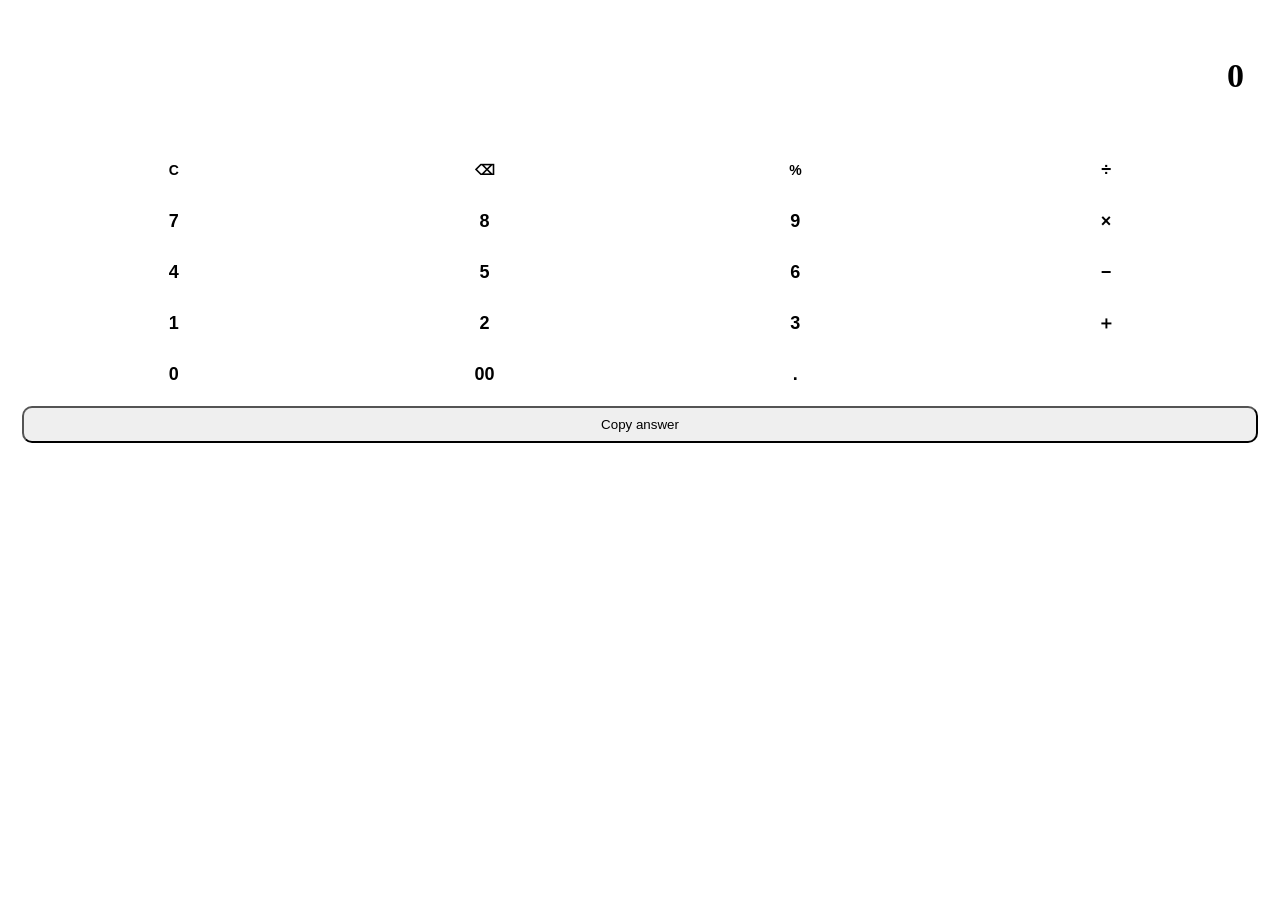
<file: parts/calc/index.html>
<!doctype html>
<html lang="en">
<head>
<meta charset="utf-8">
<link rel="stylesheet" href="https://app.hashikko/base.css">
<script src="https://app.hashikko/sdk.js"></script>
<script type="application/json" id="hashikko-manifest">
{"id":"calc","name":"Calculator","description":"Quick math, then copy the answer","emoji":"🧮","version":"1.0.0","keyboard":true,"permissions":["clipboard.write"]}
</script>
<style>
.wrap { height: 100%; padding: 14px; display: flex; flex-direction: column; gap: 10px; }
.screen { background: var(--surface); border: 1px solid var(--line); border-radius: 14px; padding: 12px 14px; text-align: right; min-height: 92px; }
.expr { color: var(--muted); min-height: 18px; font-size: 13px; word-break: break-all; user-select: text; }
.out { font-size: 34px; font-weight: 700; font-variant-numeric: tabular-nums; word-break: break-all; user-select: text; line-height: 1.2; margin-top: 4px; }
.keys { flex: 1; display: grid; grid-template-columns: repeat(4, 1fr); gap: 7px; }
.keys button { border-radius: 12px; background: var(--surface); border: 1px solid var(--line); font-size: 18px; font-weight: 600; min-height: 44px; }
.keys button:hover { background: var(--hover); }
.keys button:active { transform: scale(.96); }
.keys .op { color: var(--accent); }
.keys .eq { background: var(--accent); color: #fff; border: 0; }
@media (prefers-color-scheme: dark) { .keys .eq { color: #06302b; } }
.keys .fn { color: var(--muted); font-size: 14px; }
.copy { padding: 9px; border-radius: 10px; color: var(--muted); }
.copy:hover { background: var(--hover); color: var(--text); }
</style>
</head>
<body>
<div class="wrap">
  <div class="screen"><div class="expr" id="expr"></div><div class="out" id="out">0</div></div>
  <div class="keys" id="keys"></div>
  <button class="copy" id="copy">Copy answer</button>
</div>
<script>
const $ = (id) => document.getElementById(id);
const KEYS = ['C', '⌫', '%', '÷', '7', '8', '9', '×', '4', '5', '6', '−', '1', '2', '3', '＋', '0', '00', '.', '＝'];
const OPS = { '÷': '/', '×': '*', '−': '-', '＋': '+' };
let expr = '', answer = '0', justDone = false;

// 文字を1つずつ読んで計算する（eval は使わない）
function calc(src) {
  const t = src.match(/\d+\.?\d*|\.\d+|[-+*/%]/g);
  if (!t || t.join('') !== src) return null;
  const nums = [], ops = [];
  let expectNum = true;
  for (let i = 0; i < t.length; i++) {
    const x = t[i];
    if (expectNum) {
      if (x === '-' && /[\d.]/.test(t[i + 1] || '')) { nums.push(-parseFloat(t[++i])); expectNum = false; continue; }
      if (!/[\d.]/.test(x)) return null;
      nums.push(parseFloat(x)); expectNum = false;
    } else if (x === '%') { nums[nums.length - 1] /= 100; }
    else { if (/[\d.]/.test(x)) return null; ops.push(x); expectNum = true; }
  }
  if (expectNum) return null;
  for (let i = 0; i < ops.length;) {
    if (ops[i] === '*' || ops[i] === '/') { nums.splice(i, 2, ops[i] === '*' ? nums[i] * nums[i + 1] : nums[i] / nums[i + 1]); ops.splice(i, 1); }
    else i++;
  }
  let r = nums[0];
  ops.forEach((o, i) => { r = o === '+' ? r + nums[i + 1] : r - nums[i + 1]; });
  return isFinite(r) ? r : null;
}
const fmt = (n) => { const r = Math.round(n * 1e10) / 1e10; return r.toLocaleString('en-US', { maximumFractionDigits: 10 }); };
const pretty = (s) => s.replace(/\//g, '÷').replace(/\*/g, '×').replace(/-/g, '−').replace(/\+/g, '＋');

function show() {
  $('expr').textContent = pretty(expr);
  const r = calc(expr);
  if (expr === '') $('out').textContent = justDone ? answer : '0';
  else if (r !== null) { answer = fmt(r); $('out').textContent = answer; }
}
function press(k) {
  if (k === 'C') { expr = ''; answer = '0'; justDone = false; }
  else if (k === '⌫') expr = expr.slice(0, -1);
  else if (k === '＝') { const r = calc(expr); if (r !== null) { answer = fmt(r); expr = ''; justDone = true; } }
  else {
    const c = OPS[k] || k;
    if (justDone && /[-+*/]/.test(c)) expr = answer.replace(/,/g, '') + c;
    else if (/[-+*/]/.test(c) && /[-+*/]$/.test(expr)) expr = expr.slice(0, -1) + c;
    else expr += c;
    justDone = false;
  }
  show();
}
KEYS.forEach((k) => {
  const b = document.createElement('button');
  b.textContent = k;
  b.className = k === '＝' ? 'eq' : OPS[k] ? 'op' : /[C⌫%]/.test(k) ? 'fn' : '';
  b.addEventListener('click', () => press(k));
  $('keys').append(b);
});
document.addEventListener('keydown', (e) => {
  const map = { '/': '÷', '*': '×', '-': '−', '+': '＋', 'Enter': '＝', '=': '＝', 'Backspace': '⌫', 'Delete': 'C' };
  const k = map[e.key] || (/^[\d.%]$/.test(e.key) ? e.key : null);
  if (k) { e.preventDefault(); press(k); }
});
$('copy').addEventListener('click', async () => {
  const r = await hashikko.call('clipboard.write', { text: $('out').textContent.replace(/,/g, '') });
  $('copy').textContent = r && r.ok ? 'Copied' : "Couldn't copy";
  setTimeout(() => { $('copy').textContent = 'Copy answer'; }, 1500);
});
$('keys').addEventListener('pointerdown', () => hashikko.focus());
hashikko.onVisible(() => {});
show();
</script>
</body>
</html>
</file>
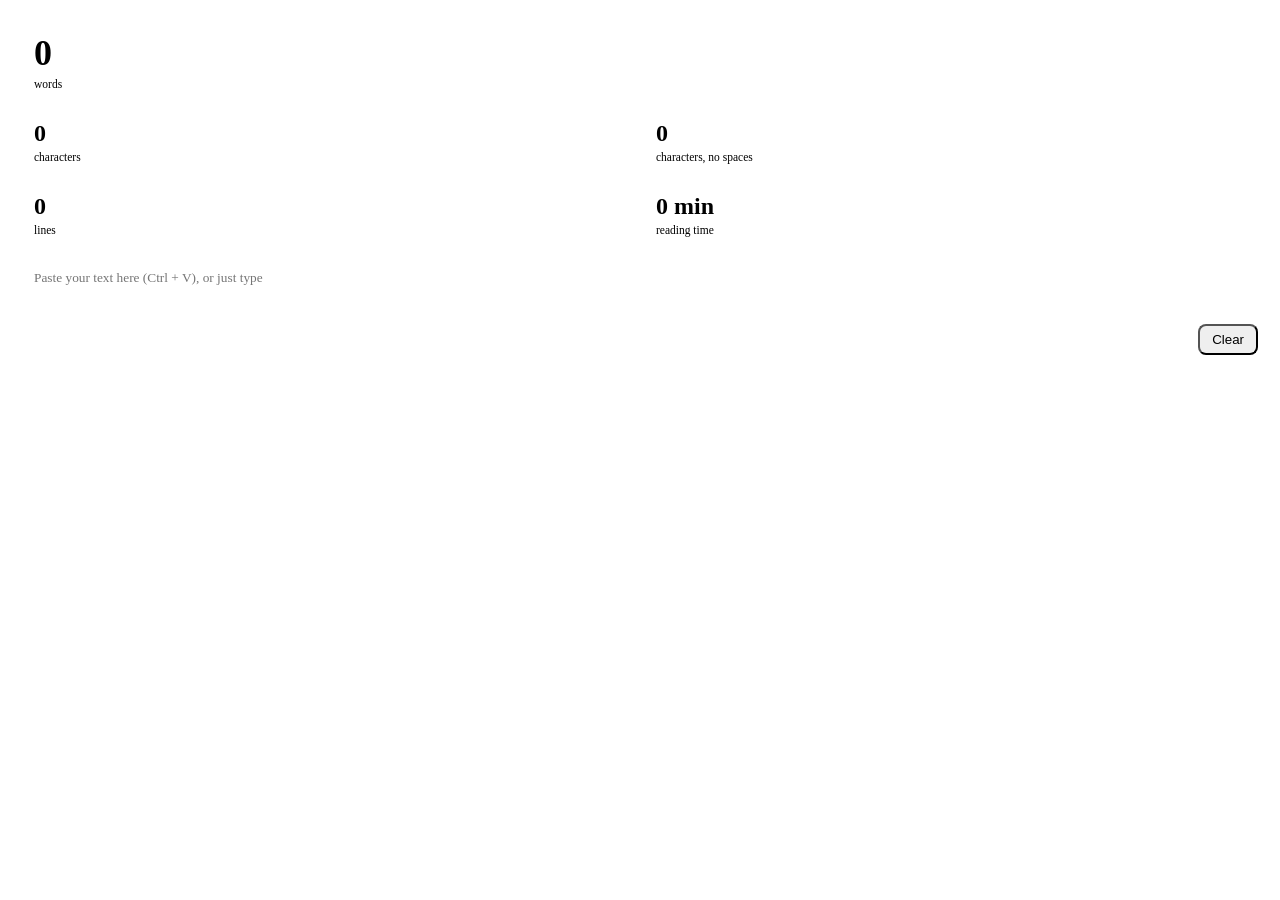
<file: parts/count/index.html>
<!doctype html>
<html lang="en">
<head>
<meta charset="utf-8">
<link rel="stylesheet" href="https://app.hashikko/base.css">
<script src="https://app.hashikko/sdk.js"></script>
<script type="application/json" id="hashikko-manifest">
{"id":"count","name":"Word count","description":"Count words and characters in any text","emoji":"🔤","version":"1.0.0","keyboard":true,"permissions":[]}
</script>
<style>
.wrap { height: 100%; padding: 14px; display: flex; flex-direction: column; gap: 10px; }
.nums { display: grid; grid-template-columns: 1fr 1fr; gap: 8px; }
.num { background: var(--surface); border: 1px solid var(--line); border-radius: 12px; padding: 10px 12px; }
.num b { display: block; font-size: 24px; font-variant-numeric: tabular-nums; }
.num small { color: var(--muted); font-size: 11.5px; }
.num.main { grid-column: 1 / 3; background: var(--accent-soft); border-color: transparent; }
.num.main b { font-size: 36px; color: var(--accent); }
textarea { flex: 1; min-height: 0; resize: none; padding: 12px; border-radius: 12px; border: 1px solid var(--line); outline: 0; background: var(--surface); color: var(--text); font: 13px/1.7 inherit; font-family: inherit; user-select: text; scrollbar-width: thin; }
textarea:focus { border-color: var(--accent); }
.clear { align-self: flex-end; color: var(--muted); padding: 6px 12px; border-radius: 8px; }
.clear:hover { background: var(--hover); color: var(--text); }
</style>
</head>
<body>
<div class="wrap">
  <div class="nums">
    <div class="num main"><b id="words">0</b><small>words</small></div>
    <div class="num"><b id="chars">0</b><small>characters</small></div>
    <div class="num"><b id="nospace">0</b><small>characters, no spaces</small></div>
    <div class="num"><b id="lines">0</b><small>lines</small></div>
    <div class="num"><b id="read">0 min</b><small>reading time</small></div>
  </div>
  <textarea id="t" placeholder="Paste your text here (Ctrl + V), or just type" spellcheck="false"></textarea>
  <button class="clear" id="clear">Clear</button>
</div>
<script>
const $ = (id) => document.getElementById(id);
const len = (s) => Array.from(s).length;   // count emoji and accented letters as one character
function count() {
  const s = $('t').value;
  const words = (s.trim().match(/\S+/g) || []).length;
  $('words').textContent = words.toLocaleString('en-US');
  $('chars').textContent = len(s.replace(/\n/g, '')).toLocaleString('en-US');
  $('nospace').textContent = len(s.replace(/\s/g, '')).toLocaleString('en-US');
  $('lines').textContent = s ? s.split('\n').length.toLocaleString('en-US') : '0';
  const min = words / 238;   // average adult silent reading speed (words per minute)
  $('read').textContent = !words ? '0 min' : min < 1 ? '< 1 min' : Math.round(min) + ' min';
}
$('t').addEventListener('input', count);
$('clear').addEventListener('click', () => { $('t').value = ''; count(); $('t').focus(); });
hashikko.onVisible((v) => { if (v) { $('t').focus(); hashikko.focus(); } });
</script>
</body>
</html>
</file>
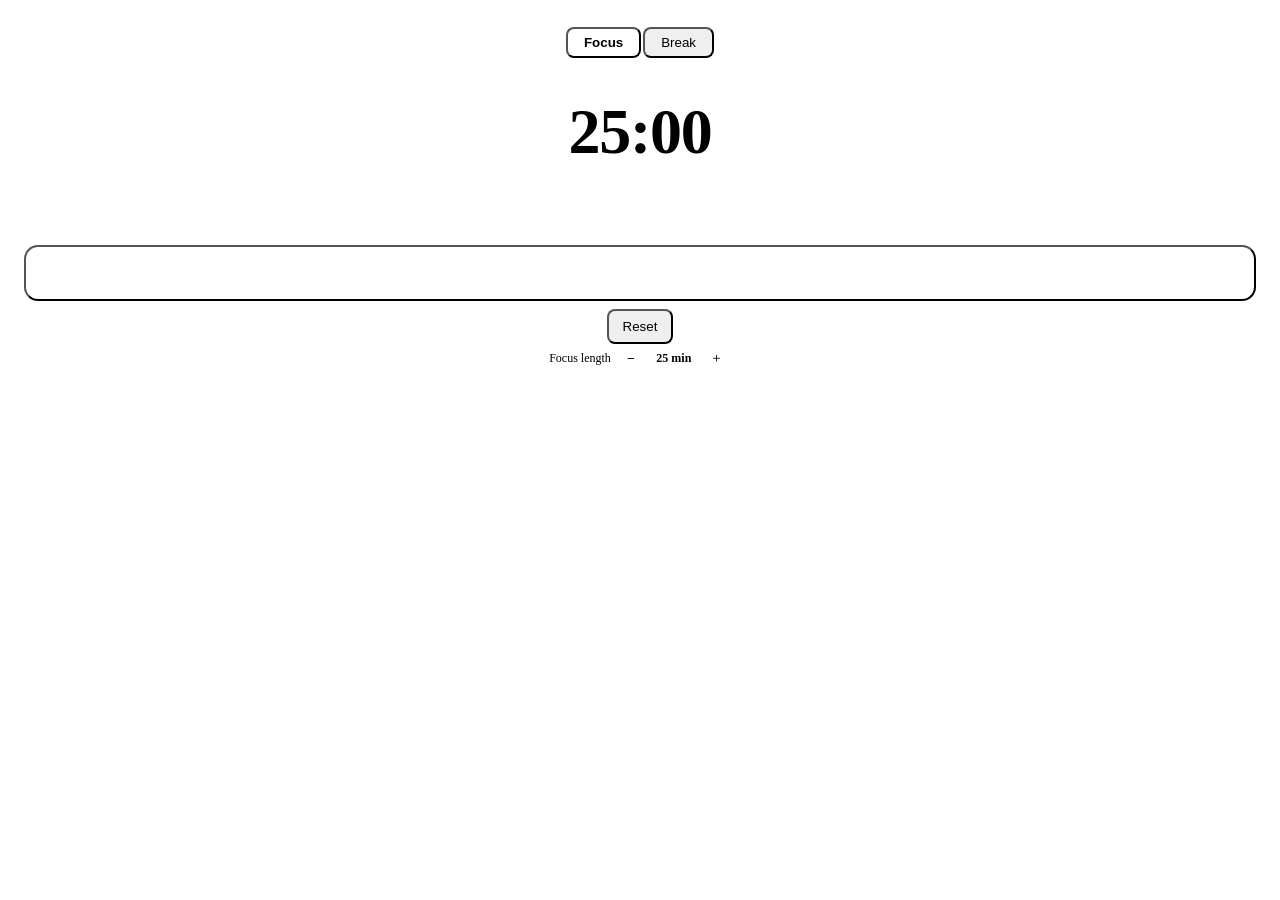
<file: parts/timer/index.html>
<!doctype html>
<html lang="en">
<head>
<meta charset="utf-8">
<link rel="stylesheet" href="https://app.hashikko/base.css">
<script src="https://app.hashikko/sdk.js"></script>
<script type="application/json" id="hashikko-manifest">
{"id":"timer","name":"Timer","description":"Alternate focus and break time","emoji":"⏱","version":"1.0.0","keyboard":false,"permissions":["storage"]}
</script>
<style>
.wrap { height: 100%; padding: 16px; display: flex; flex-direction: column; align-items: center; transition: background .4s; }
.wrap.done { background: var(--accent-soft); }
.mode { display: inline-flex; gap: 2px; padding: 3px; border-radius: 10px; background: var(--track); }
.mode button { padding: 6px 16px; border-radius: 8px; color: var(--muted); }
.mode button.on { background: var(--surface); color: var(--text); font-weight: 600; }
.time { font-size: 64px; font-weight: 700; margin: 34px 0 6px; font-variant-numeric: tabular-nums; letter-spacing: -.02em; }
.label { color: var(--muted); min-height: 20px; }
.bar { width: 100%; height: 6px; border-radius: 3px; background: var(--track); margin: 22px 0; overflow: hidden; }
.fill { height: 100%; width: 0; background: var(--accent); border-radius: 3px; }
.go { width: 100%; padding: 16px; border-radius: 14px; background: var(--accent); color: #fff; font-size: 17px; font-weight: 700; }
@media (prefers-color-scheme: dark) { .go { color: #06302b; } }
.go.running { background: var(--surface); color: var(--text); border: 1px solid var(--line); }
.reset { margin-top: 8px; color: var(--muted); padding: 8px 14px; border-radius: 8px; }
.reset:hover { background: var(--hover); }
.mins { margin-top: auto; display: flex; gap: 6px; align-items: center; color: var(--muted); font-size: 12px; }
.mins button { width: 28px; height: 28px; border-radius: 8px; background: var(--surface); border: 1px solid var(--line); }
.mins b { color: var(--text); min-width: 46px; text-align: center; font-variant-numeric: tabular-nums; }
.count { margin-top: 10px; color: var(--muted); font-size: 12px; }
</style>
</head>
<body>
<div class="wrap" id="wrap">
  <div class="mode"><button id="mFocus" class="on">Focus</button><button id="mBreak">Break</button></div>
  <div class="time" id="time">25:00</div>
  <div class="label" id="label"></div>
  <div class="bar"><div class="fill" id="fill"></div></div>
  <button class="go" id="go">Start</button>
  <button class="reset" id="reset">Reset</button>
  <div class="mins"><span id="minsName">Focus length</span><button id="minus">−</button><b id="mins">25 min</b><button id="plus">＋</button></div>
  <div class="count" id="count"></div>
</div>
<script>
const $ = (id) => document.getElementById(id);
let cfg = { focus: 25, rest: 5 };
let stats = { day: '', done: 0 };
let mode = 'focus', endAt = 0, left = 25 * 60, tick = null;
const total = () => (mode === 'focus' ? cfg.focus : cfg.rest) * 60;
const today = () => new Date().toDateString();

function show() {
  const m = Math.floor(left / 60), s = String(left % 60).padStart(2, '0');
  $('time').textContent = m + ':' + s;
  $('fill').style.width = (100 - (left / total()) * 100) + '%';
  $('mFocus').className = mode === 'focus' ? 'on' : '';
  $('mBreak').className = mode === 'rest' ? 'on' : '';
  $('go').textContent = tick ? 'Pause' : (left < total() && left > 0 ? 'Resume' : 'Start');
  $('go').className = 'go' + (tick ? ' running' : '');
  $('minsName').textContent = mode === 'focus' ? 'Focus length' : 'Break length';
  $('mins').textContent = (mode === 'focus' ? cfg.focus : cfg.rest) + ' min';
  $('count').textContent = stats.day === today() && stats.done ? 'Focus sessions today: ' + stats.done : '';
}
function stop() { clearInterval(tick); tick = null; }
function setMode(m) { stop(); mode = m; left = total(); $('label').textContent = ''; $('wrap').classList.remove('done'); show(); }
function finish() {
  stop(); left = 0;
  $('wrap').classList.add('done');
  if (mode === 'focus') {
    if (stats.day !== today()) stats = { day: today(), done: 0 };
    stats.done++;
    hashikko.call('storage.set', { key: 'stats', value: stats });
    $('label').textContent = 'Nice work. Time for a break.';
  } else $('label').textContent = 'Break is over.';
  show();
}
$('go').addEventListener('click', () => {
  if (tick) { stop(); show(); return; }
  if (left <= 0) left = total();
  $('wrap').classList.remove('done'); $('label').textContent = '';
  endAt = Date.now() + left * 1000;
  tick = setInterval(() => { left = Math.max(0, Math.round((endAt - Date.now()) / 1000)); if (left <= 0) finish(); else show(); }, 250);
  show();
});
$('reset').addEventListener('click', () => setMode(mode));
$('mFocus').addEventListener('click', () => setMode('focus'));
$('mBreak').addEventListener('click', () => setMode('rest'));
function change(d) {
  const k = mode === 'focus' ? 'focus' : 'rest';
  cfg[k] = Math.min(90, Math.max(1, cfg[k] + d));
  hashikko.call('storage.set', { key: 'config', value: cfg });
  if (!tick) left = total();
  show();
}
$('minus').addEventListener('click', () => change(mode === 'focus' ? -5 : -1));
$('plus').addEventListener('click', () => change(mode === 'focus' ? 5 : 1));
Promise.all([hashikko.call('storage.get', { key: 'config' }), hashikko.call('storage.get', { key: 'stats' })]).then(([c, s]) => {
  if (c && c.value) cfg = Object.assign(cfg, c.value);
  if (s && s.value) stats = s.value;
  left = total(); show();
});
hashikko.onVisible(() => show());
</script>
</body>
</html>
</file>
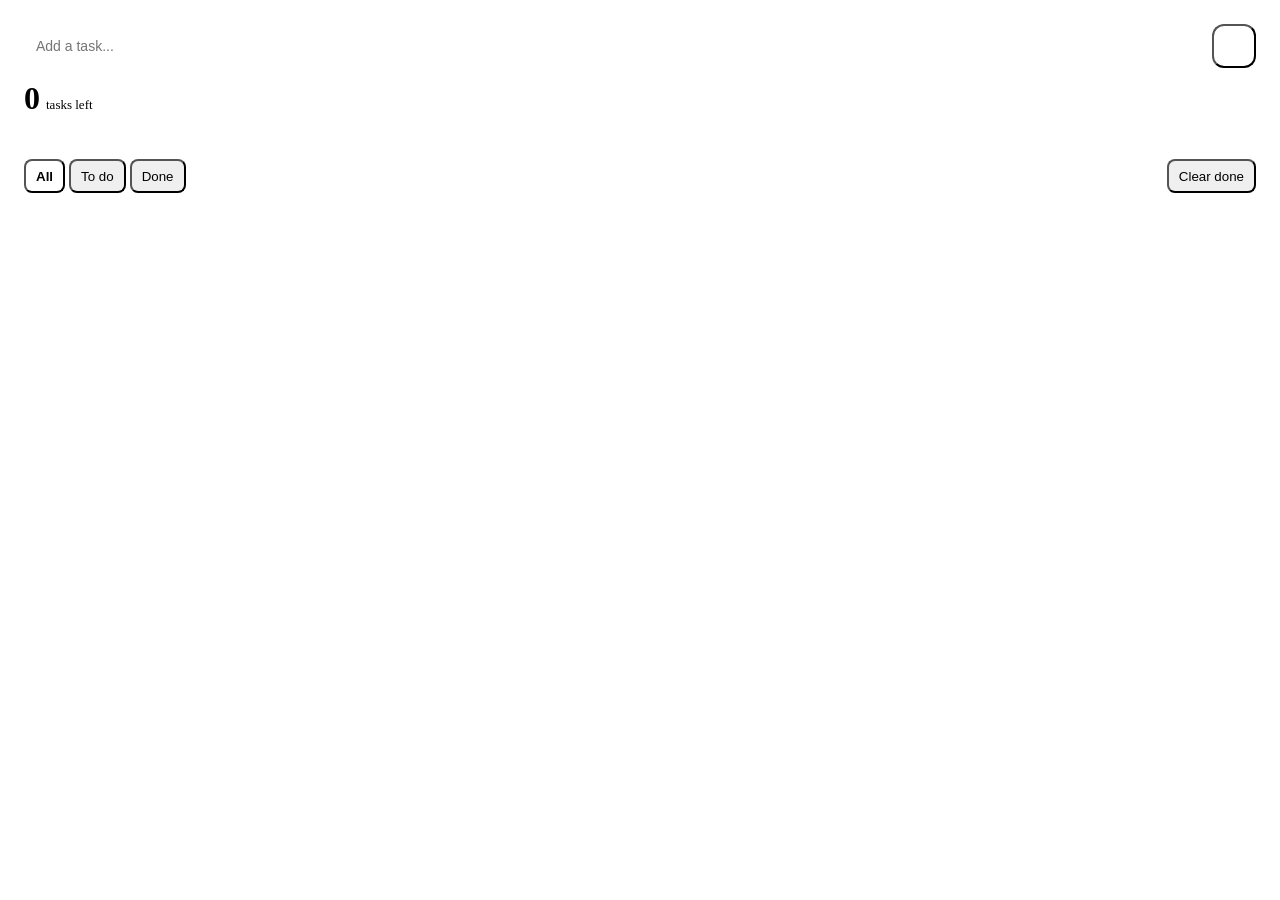
<file: parts/todo-list/index.html>
<!doctype html>
<html lang="en">
<head>
<meta charset="utf-8">
<link rel="stylesheet" href="https://app.hashikko/base.css">
<script src="https://app.hashikko/sdk.js"></script>
<script type="application/json" id="hashikko-manifest">
{"id":"todo-list","name":"To-do list","description":"Add tasks, check them off, and keep them saved","emoji":"✅","version":"1.0.0","keyboard":true,"permissions":["storage"]}
</script>
<style>
* { box-sizing: border-box; }
.wrap { height: 100%; padding: 16px; display: flex; flex-direction: column; gap: 12px; font-size: 13px; color: var(--text); }
.add-row { display: flex; gap: 8px; }
.add-row input { flex: 1; min-width: 0; height: 44px; padding: 0 12px; border-radius: 12px; border: 1px solid var(--line); background: var(--surface); color: var(--text); font-size: 14px; user-select: text; outline: none; }
.add-row input:focus { border-color: var(--accent); }
.add-btn { width: 44px; height: 44px; border-radius: 12px; background: var(--accent); color: #fff; font-size: 24px; font-weight: 700; line-height: 1; }
.summary { display: flex; align-items: baseline; gap: 6px; }
.big { font-size: 32px; font-weight: 700; font-variant-numeric: tabular-nums; }
.sub { color: var(--muted); }
.bar { height: 6px; border-radius: 3px; background: var(--track); overflow: hidden; }
.bar > div { height: 100%; width: 0; background: var(--accent); transition: width .2s; }
.list { flex: 1; overflow-y: auto; display: flex; flex-direction: column; gap: 6px; min-height: 0; }
.item { display: flex; align-items: center; gap: 10px; min-height: 40px; padding: 6px 8px 6px 10px; border-radius: 10px; background: var(--surface); border: 1px solid var(--line); }
.item:hover { background: var(--hover); }
.chk { flex: none; width: 22px; height: 22px; border-radius: 50%; border: 2px solid var(--line); display: flex; align-items: center; justify-content: center; color: #fff; font-size: 13px; font-weight: 700; }
.item.done .chk { background: var(--accent); border-color: var(--accent); }
.txt { flex: 1; min-width: 0; word-break: break-word; user-select: text; cursor: pointer; }
.item.done .txt { color: var(--muted); text-decoration: line-through; }
.del { flex: none; width: 30px; height: 30px; border-radius: 8px; color: var(--muted); font-size: 16px; }
.del:hover { background: var(--hover); color: var(--text); }
.empty { color: var(--muted); text-align: center; margin-top: 40px; }
.foot { display: flex; align-items: center; justify-content: space-between; gap: 8px; }
.tabs { display: flex; gap: 4px; }
.tab { min-height: 34px; padding: 0 10px; border-radius: 8px; color: var(--muted); }
.tab:hover { background: var(--hover); }
.tab.on { background: var(--accent-soft); color: var(--accent); font-weight: 700; }
.clear { min-height: 34px; padding: 0 10px; border-radius: 8px; color: var(--muted); }
.clear:hover { background: var(--hover); }
</style>
</head>
<body>
<div class="wrap">
  <div class="add-row">
    <input id="inp" type="text" placeholder="Add a task..." maxlength="200" autocomplete="off">
    <button class="add-btn" id="add" aria-label="Add task">+</button>
  </div>
  <div class="summary"><span class="big" id="left">0</span><span class="sub" id="leftLabel">tasks left</span></div>
  <div class="bar"><div id="fill"></div></div>
  <div class="list" id="list"></div>
  <div class="foot">
    <div class="tabs">
      <button class="tab on" data-f="all">All</button>
      <button class="tab" data-f="active">To do</button>
      <button class="tab" data-f="done">Done</button>
    </div>
    <button class="clear" id="clear">Clear done</button>
  </div>
</div>
<script>
let items = [];
let filter = 'all';
const $ = (id) => document.getElementById(id);
const save = () => hashikko.call('storage.set', { key: 'data', value: items });

function render() {
  const list = $('list');
  list.textContent = '';
  const shown = items.filter((t) => filter === 'all' || (filter === 'done' ? t.done : !t.done));
  if (!shown.length) {
    const e = document.createElement('div');
    e.className = 'empty';
    e.textContent = items.length ? 'Nothing here' : 'No tasks yet. Add your first one!';
    list.appendChild(e);
  }
  shown.forEach((t) => {
    const row = document.createElement('div');
    row.className = 'item' + (t.done ? ' done' : '');
    const chk = document.createElement('button');
    chk.className = 'chk';
    chk.textContent = t.done ? '✓' : '';
    chk.addEventListener('click', () => toggle(t.id));
    const txt = document.createElement('div');
    txt.className = 'txt';
    txt.textContent = t.text;
    txt.addEventListener('click', () => toggle(t.id));
    const del = document.createElement('button');
    del.className = 'del';
    del.textContent = '✕';
    del.setAttribute('aria-label', 'Delete task');
    del.addEventListener('click', () => { items = items.filter((x) => x.id !== t.id); save(); render(); });
    row.append(chk, txt, del);
    list.appendChild(row);
  });
  const left = items.filter((t) => !t.done).length;
  const done = items.length - left;
  $('left').textContent = left;
  $('leftLabel').textContent = left === 1 ? 'task left' : 'tasks left';
  $('fill').style.width = items.length ? Math.round(done / items.length * 100) + '%' : '0';
  $('clear').style.visibility = done ? 'visible' : 'hidden';
  document.querySelectorAll('.tab').forEach((b) => b.classList.toggle('on', b.dataset.f === filter));
}

function toggle(id) {
  const t = items.find((x) => x.id === id);
  if (t) { t.done = !t.done; save(); render(); }
}

function addTask() {
  const v = $('inp').value.trim();
  if (!v) return;
  items.unshift({ id: Date.now() + Math.random(), text: v, done: false });
  $('inp').value = '';
  save(); render();
  $('inp').focus();
}

$('add').addEventListener('click', addTask);
$('inp').addEventListener('keydown', (e) => { if (e.key === 'Enter') addTask(); });
$('clear').addEventListener('click', () => { items = items.filter((t) => !t.done); save(); render(); });
document.querySelectorAll('.tab').forEach((b) => b.addEventListener('click', () => { filter = b.dataset.f; render(); }));

hashikko.call('storage.get', { key: 'data' }).then((r) => {
  if (r && Array.isArray(r.value)) items = r.value;
  render();
});
render();
hashikko.onVisible((v) => { if (v) $('inp').focus(); });
</script>
</body>
</html>
</file>
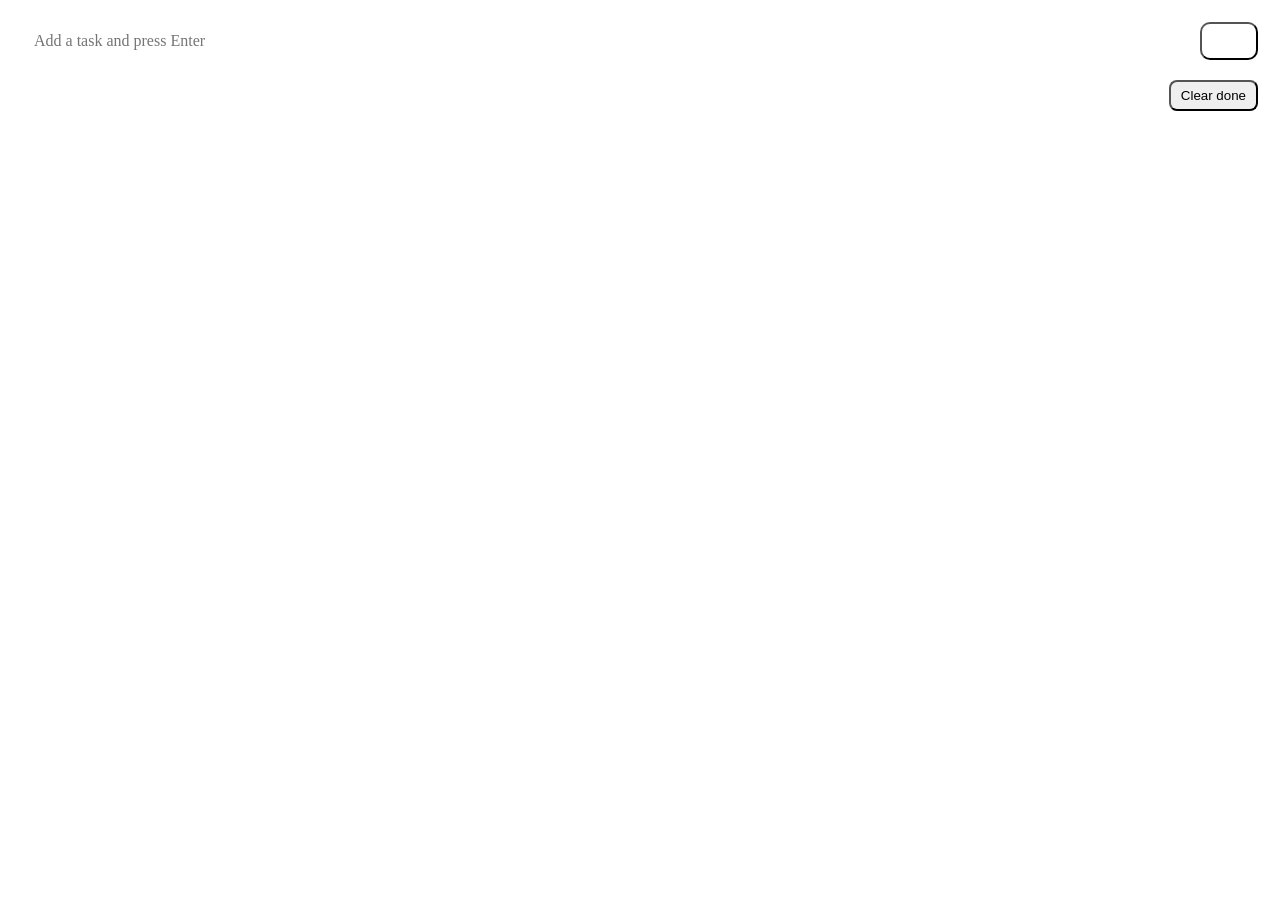
<file: parts/todo/index.html>
<!doctype html>
<html lang="en">
<head>
<meta charset="utf-8">
<link rel="stylesheet" href="https://app.hashikko/base.css">
<script src="https://app.hashikko/sdk.js"></script>
<script type="application/json" id="hashikko-manifest">
{"id":"todo","name":"To-do","description":"Write it down, check it off","emoji":"✅","version":"1.0.0","keyboard":true,"permissions":["storage"]}
</script>
<style>
.wrap { height: 100%; padding: 14px; display: flex; flex-direction: column; gap: 10px; }
.add { display: flex; gap: 6px; }
.add input { flex: 1; min-width: 0; padding: 10px 12px; border-radius: 10px; border: 1px solid var(--line); outline: 0; background: var(--surface); color: var(--text); font: inherit; user-select: text; }
.add input:focus { border-color: var(--accent); }
.add button { padding: 0 14px; border-radius: 10px; background: var(--accent); color: #fff; font-weight: 700; }
@media (prefers-color-scheme: dark) { .add button { color: #06302b; } }
.list { flex: 1; min-height: 0; overflow-y: auto; list-style: none; margin: 0; padding: 0; scrollbar-width: thin; }
.item { display: flex; align-items: center; gap: 10px; padding: 9px 8px; border-radius: 10px; }
.item:hover { background: var(--hover); }
.item input { accent-color: var(--accent); width: 17px; height: 17px; margin: 0; flex: none; }
.item span { flex: 1; min-width: 0; word-break: break-word; }
.item.done span { color: var(--muted); text-decoration: line-through; }
.item .x { color: var(--muted); width: 24px; height: 24px; border-radius: 6px; visibility: hidden; }
.item:hover .x { visibility: visible; }
.item .x:hover { background: var(--hover); color: var(--text); }
.empty { color: var(--muted); text-align: center; margin-top: 40px; line-height: 1.7; }
.foot { display: flex; justify-content: space-between; align-items: center; color: var(--muted); font-size: 12px; }
.foot button { padding: 6px 10px; border-radius: 8px; }
.foot button:hover { background: var(--hover); color: var(--text); }
</style>
</head>
<body>
<div class="wrap">
  <div class="add"><input id="in" type="text" placeholder="Add a task and press Enter" spellcheck="false"><button id="add">Add</button></div>
  <ul class="list" id="list"></ul>
  <div class="foot"><span id="left"></span><button id="clear">Clear done</button></div>
</div>
<script>
const $ = (id) => document.getElementById(id);
let items = [];
const save = () => hashikko.call('storage.set', { key: 'items', value: items });

function render() {
  const frag = document.createDocumentFragment();
  items.forEach((it) => {
    const li = document.createElement('li');
    li.className = 'item' + (it.done ? ' done' : '');
    const cb = document.createElement('input'); cb.type = 'checkbox'; cb.checked = it.done;
    cb.addEventListener('change', () => { it.done = cb.checked; save(); render(); });
    const s = document.createElement('span'); s.textContent = it.text;
    s.addEventListener('click', () => { it.done = !it.done; save(); render(); });
    const x = document.createElement('button'); x.className = 'x'; x.textContent = '✕'; x.title = 'Remove';
    x.addEventListener('click', () => { items = items.filter((i) => i !== it); save(); render(); });
    li.append(cb, s, x);
    frag.append(li);
  });
  if (!items.length) {
    const p = document.createElement('li'); p.className = 'empty';
    p.textContent = 'Tasks you add will show up here.';
    frag.append(p);
  }
  $('list').replaceChildren(frag);
  const n = items.filter((i) => !i.done).length;
  $('left').textContent = items.length ? n + ' left' : '';
  $('clear').hidden = !items.some((i) => i.done);
}
function add() {
  const t = $('in').value.trim();
  if (!t) return;
  items.unshift({ text: t, done: false });
  $('in').value = '';
  save(); render();
}
$('add').addEventListener('click', add);
$('in').addEventListener('keydown', (e) => { if (e.key === 'Enter' && !e.isComposing) add(); });
$('clear').addEventListener('click', () => { items = items.filter((i) => !i.done); save(); render(); });
hashikko.call('storage.get', { key: 'items' }).then((r) => { if (r && Array.isArray(r.value)) items = r.value; render(); });
hashikko.onVisible((v) => { if (v) { $('in').focus(); hashikko.focus(); } });
render();
</script>
</body>
</html>
</file>
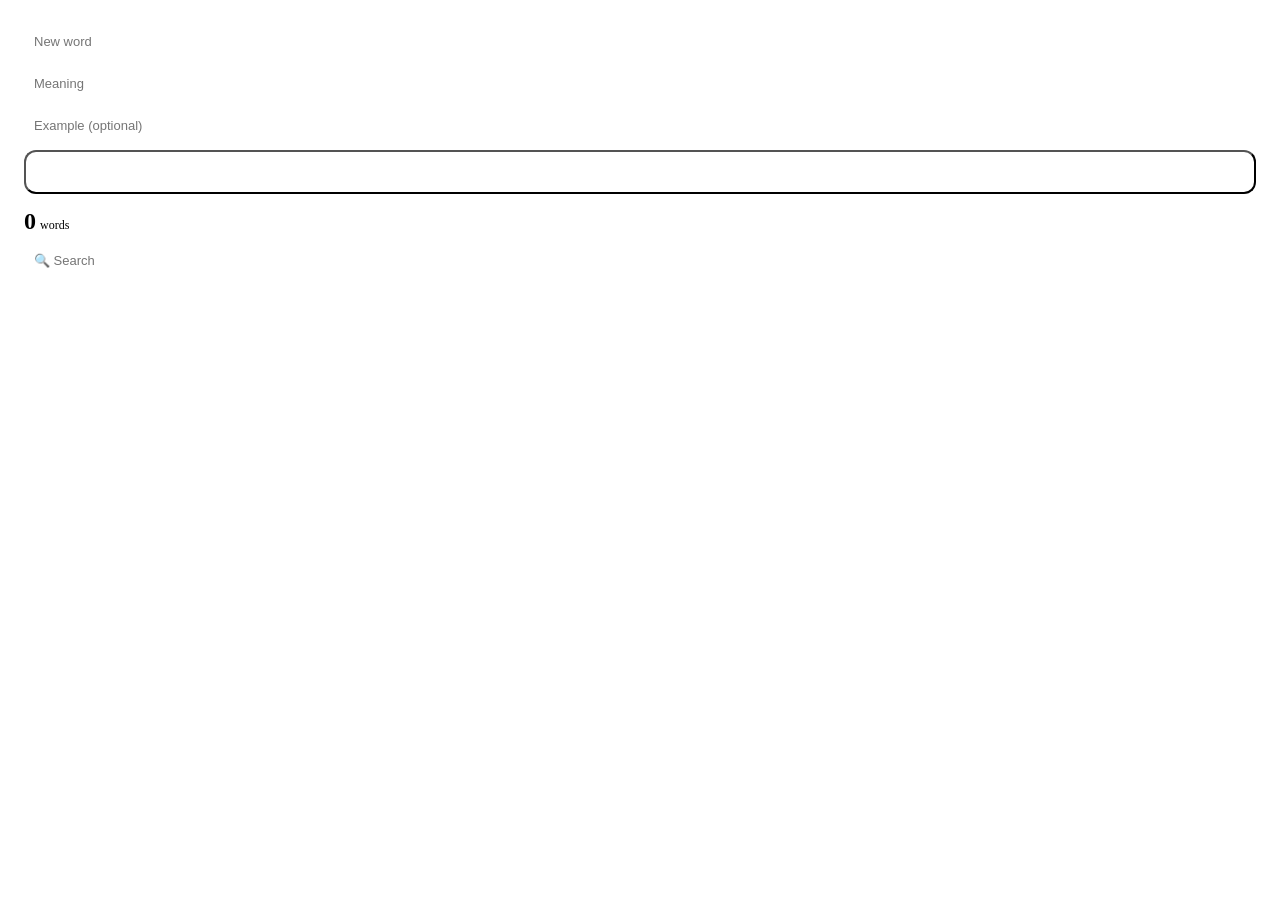
<file: parts/vocabulary-notes/index.html>
<!doctype html>
<html lang="en">
<head>
<meta charset="utf-8">
<link rel="stylesheet" href="https://app.hashikko/base.css">
<script src="https://app.hashikko/sdk.js"></script>
<script type="application/json" id="hashikko-manifest">
{"id":"vocabulary-notes","name":"Vocabulary notes","description":"Save new words with their meanings and look them up fast","emoji":"📖","version":"1.0.0","keyboard":true,"permissions":["storage","clipboard.write"]}
</script>
<style>
* { box-sizing: border-box; }
.wrap { height: 100%; padding: 16px; display: flex; flex-direction: column; gap: 8px; font-size: 13px; color: var(--text); }
input { width: 100%; min-height: 34px; padding: 7px 10px; border-radius: 8px; border: 1px solid var(--line); background: var(--surface); color: var(--text); font-size: 13px; user-select: text; outline: none; }
input:focus { border-color: var(--accent); }
.add { width: 100%; min-height: 44px; border-radius: 12px; background: var(--accent); color: #fff; font-size: 15px; font-weight: 700; }
.add:hover { opacity: .9; }
.cancel { color: var(--muted); min-height: 34px; border-radius: 8px; }
.cancel:hover { background: var(--hover); }
.bar { display: flex; align-items: baseline; justify-content: space-between; margin-top: 6px; }
.count { font-size: 24px; font-weight: 700; font-variant-numeric: tabular-nums; }
.count small { font-size: 12px; font-weight: 400; color: var(--muted); margin-left: 4px; }
.list { flex: 1; overflow-y: auto; display: flex; flex-direction: column; gap: 8px; min-height: 0; }
.card { background: var(--surface); border: 1px solid var(--line); border-radius: 10px; padding: 10px 12px; }
.w { font-size: 15px; font-weight: 700; user-select: text; word-break: break-word; }
.m { margin-top: 2px; user-select: text; word-break: break-word; }
.e { margin-top: 4px; color: var(--muted); font-style: italic; user-select: text; word-break: break-word; }
.acts { display: flex; gap: 4px; margin-top: 8px; }
.acts button { min-height: 30px; padding: 0 10px; border-radius: 8px; color: var(--muted); font-size: 12px; }
.acts button:hover { background: var(--hover); color: var(--text); }
.acts .danger.sure { background: var(--accent-soft); color: var(--accent); font-weight: 700; }
.empty { text-align: center; color: var(--muted); margin-top: 24px; line-height: 1.6; }
.empty .big { font-size: 32px; }
</style>
</head>
<body>
<div class="wrap">
  <input id="word" placeholder="New word" maxlength="80" autocomplete="off">
  <input id="meaning" placeholder="Meaning" maxlength="300" autocomplete="off">
  <input id="example" placeholder="Example (optional)" maxlength="300" autocomplete="off">
  <button class="add" id="add">Add word</button>
  <button class="cancel" id="cancel" style="display:none">Cancel edit</button>
  <div class="bar">
    <div class="count"><span id="n">0</span><small>words</small></div>
  </div>
  <input id="search" placeholder="🔍 Search" autocomplete="off">
  <div class="list" id="list"></div>
</div>
<script>
let items = [];
let editingId = null;
const $ = (id) => document.getElementById(id);
const wordEl = $('word'), meaningEl = $('meaning'), exampleEl = $('example'), searchEl = $('search');

const save = () => hashikko.call('storage.set', { key: 'words', value: items });

function clearForm() {
  editingId = null;
  wordEl.value = ''; meaningEl.value = ''; exampleEl.value = '';
  $('add').textContent = 'Add word';
  $('cancel').style.display = 'none';
}

function render() {
  $('n').textContent = items.length;
  const q = searchEl.value.trim().toLowerCase();
  const shown = items.filter((it) =>
    !q || it.word.toLowerCase().includes(q) || it.meaning.toLowerCase().includes(q));
  const list = $('list');
  list.textContent = '';
  if (shown.length === 0) {
    const d = document.createElement('div');
    d.className = 'empty';
    const big = document.createElement('div');
    big.className = 'big';
    big.textContent = '📖';
    const t = document.createElement('div');
    t.textContent = items.length === 0 ? 'No words yet. Add your first one above.' : 'Nothing found.';
    d.appendChild(big); d.appendChild(t);
    list.appendChild(d);
    return;
  }
  shown.forEach((it) => {
    const card = document.createElement('div');
    card.className = 'card';
    const w = document.createElement('div'); w.className = 'w'; w.textContent = it.word;
    const m = document.createElement('div'); m.className = 'm'; m.textContent = it.meaning;
    card.appendChild(w); card.appendChild(m);
    if (it.example) {
      const e = document.createElement('div'); e.className = 'e'; e.textContent = '“' + it.example + '”';
      card.appendChild(e);
    }
    const acts = document.createElement('div'); acts.className = 'acts';
    const copy = document.createElement('button'); copy.textContent = 'Copy';
    copy.addEventListener('click', () => {
      hashikko.call('clipboard.write', { text: it.word + ' — ' + it.meaning });
      copy.textContent = 'Copied ✓';
      setTimeout(() => { copy.textContent = 'Copy'; }, 1500);
    });
    const edit = document.createElement('button'); edit.textContent = 'Edit';
    edit.addEventListener('click', () => {
      editingId = it.id;
      wordEl.value = it.word; meaningEl.value = it.meaning; exampleEl.value = it.example || '';
      $('add').textContent = 'Save changes';
      $('cancel').style.display = '';
      wordEl.focus();
    });
    const del = document.createElement('button'); del.className = 'danger'; del.textContent = 'Delete';
    let timer = null;
    del.addEventListener('click', () => {
      if (!del.classList.contains('sure')) {
        del.classList.add('sure'); del.textContent = 'Sure?';
        timer = setTimeout(() => { del.classList.remove('sure'); del.textContent = 'Delete'; }, 2500);
        return;
      }
      clearTimeout(timer);
      items = items.filter((x) => x.id !== it.id);
      if (editingId === it.id) clearForm();
      save(); render();
    });
    acts.appendChild(copy); acts.appendChild(edit); acts.appendChild(del);
    card.appendChild(acts);
    list.appendChild(card);
  });
}

function submit() {
  const word = wordEl.value.trim();
  const meaning = meaningEl.value.trim();
  const example = exampleEl.value.trim();
  if (!word) { wordEl.focus(); return; }
  if (!meaning) { meaningEl.focus(); return; }
  if (editingId) {
    const it = items.find((x) => x.id === editingId);
    if (it) { it.word = word; it.meaning = meaning; it.example = example; }
  } else {
    items.unshift({ id: Date.now() + '-' + Math.random().toString(36).slice(2, 6), word, meaning, example });
  }
  clearForm();
  save(); render();
  wordEl.focus();
}

$('add').addEventListener('click', submit);
$('cancel').addEventListener('click', () => { clearForm(); wordEl.focus(); });
[wordEl, meaningEl, exampleEl].forEach((el) =>
  el.addEventListener('keydown', (e) => { if (e.key === 'Enter') submit(); }));
searchEl.addEventListener('input', render);

hashikko.call('storage.get', { key: 'words' }).then((r) => {
  if (r && Array.isArray(r.value)) items = r.value;
  render();
}).catch(render);

hashikko.onVisible((visible) => {
  if (visible) wordEl.focus();
});
render();
</script>
</body>
</html>
</file>
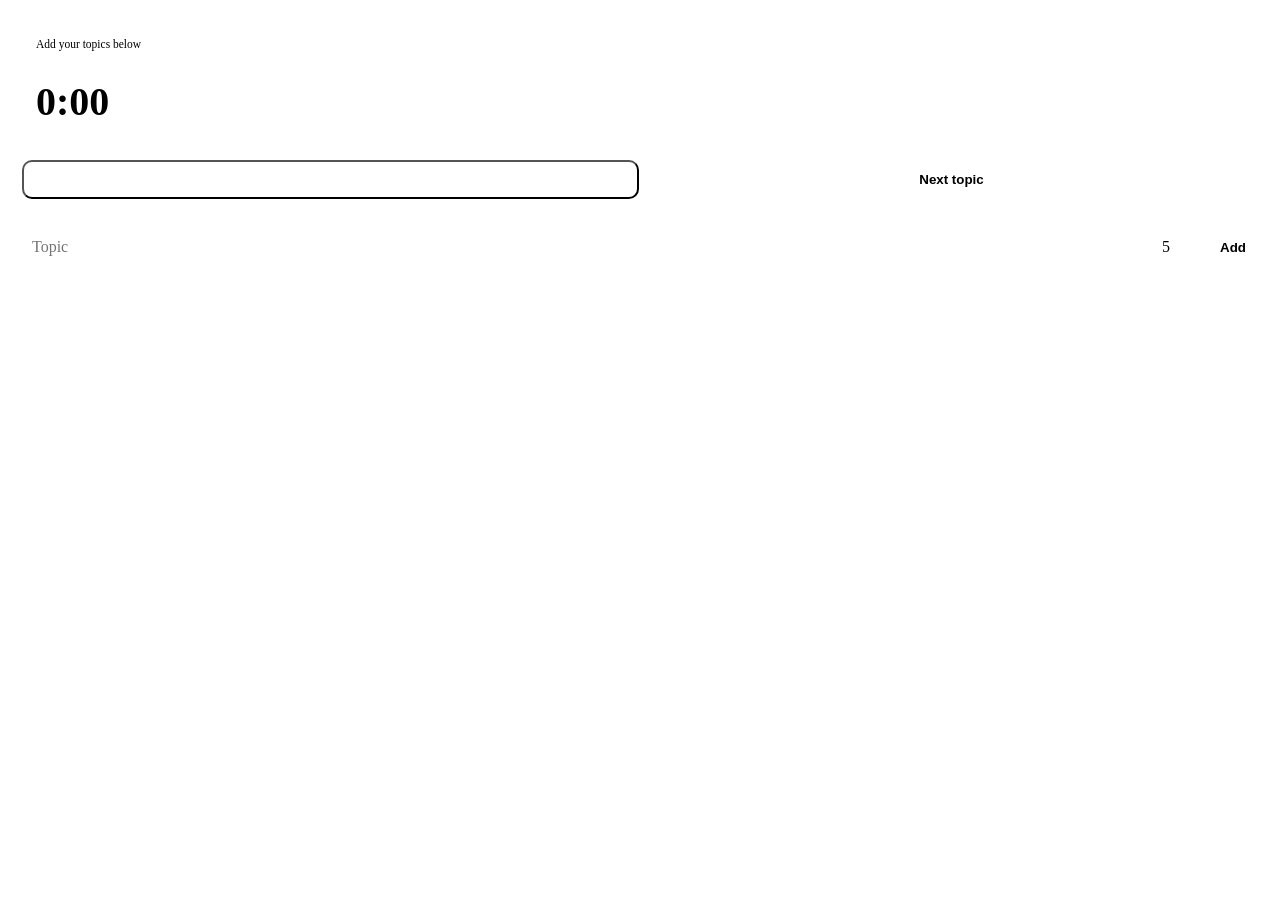
<file: tools/demo-sample/agenda-timer/index.html>
<!doctype html>
<html lang="en">
<head>
<meta charset="utf-8">
<link rel="stylesheet" href="https://app.hashikko/base.css">
<script src="https://app.hashikko/sdk.js"></script>
<script type="application/json" id="hashikko-manifest">
{"id":"agenda-timer","name":"Agenda timer","description":"Keep each meeting topic on time","emoji":"🗂️","version":"1.0.0","keyboard":true,"permissions":["storage"]}
</script>
<style>
.wrap { height: 100%; padding: 14px; display: flex; flex-direction: column; gap: 10px; }
.now { background: var(--surface); border: 1px solid var(--line); border-radius: 14px; padding: 12px 14px; transition: background .3s; }
.now.over { background: rgba(220, 38, 38, .12); border-color: transparent; }
.now small { color: var(--muted); font-size: 11.5px; }
.now b { display: block; font-size: 15px; margin-top: 2px; min-height: 20px; }
.left { font-size: 40px; font-weight: 700; font-variant-numeric: tabular-nums; margin-top: 4px; }
.now.over .left { color: #dc2626; }
.bar { height: 5px; border-radius: 3px; background: var(--track); overflow: hidden; margin-top: 8px; }
.fill { height: 100%; width: 0; background: var(--accent); }
.btns { display: flex; gap: 6px; }
.btns button { flex: 1; padding: 10px; border-radius: 10px; font-weight: 700; min-height: 38px; }
.go { background: var(--accent); color: #fff; }
@media (prefers-color-scheme: dark) { .go { color: #06302b; } }
.ghost { background: var(--surface); border: 1px solid var(--line); }
.list { flex: 1; min-height: 0; overflow-y: auto; list-style: none; margin: 0; padding: 0; scrollbar-width: thin; }
.item { display: flex; align-items: center; gap: 8px; padding: 7px 8px; border-radius: 10px; }
.item.cur { background: var(--accent-soft); }
.item.done span { color: var(--muted); text-decoration: line-through; }
.item span { flex: 1; min-width: 0; word-break: break-word; }
.item em { font-style: normal; color: var(--muted); font-size: 12px; font-variant-numeric: tabular-nums; }
.item .x { color: var(--muted); width: 22px; height: 22px; border-radius: 6px; visibility: hidden; }
.item:hover .x { visibility: visible; }
.add { display: flex; gap: 6px; }
.add input { min-width: 0; padding: 9px 10px; border-radius: 10px; border: 1px solid var(--line); outline: 0; background: var(--surface); color: var(--text); font: inherit; user-select: text; }
.add input:focus { border-color: var(--accent); }
.add #topic { flex: 1; }
.add #mins { width: 52px; text-align: center; }
.add button { padding: 0 12px; border-radius: 10px; background: var(--surface); border: 1px solid var(--line); font-weight: 700; }
.total { color: var(--muted); font-size: 12px; text-align: right; }
</style>
</head>
<body>
<div class="wrap">
  <div class="now" id="now">
    <small id="nowLabel">Add your topics below</small>
    <b id="nowTopic"></b>
    <div class="left" id="left">0:00</div>
    <div class="bar"><div class="fill" id="fill"></div></div>
  </div>
  <div class="btns"><button class="go" id="go">Start</button><button class="ghost" id="next">Next topic</button></div>
  <ul class="list" id="list"></ul>
  <div class="total" id="total"></div>
  <div class="add"><input id="topic" type="text" placeholder="Topic" spellcheck="false"><input id="mins" type="text" inputmode="numeric" value="5" aria-label="Minutes"><button id="addBtn">Add</button></div>
</div>
<script>
const $ = (id) => document.getElementById(id);
let items = [];          // { text, mins, done }
let cur = 0, endAt = 0, left = 0, tick = null;
const save = () => hashikko.call('storage.set', { key: 'agenda', value: items });
const fmt = (s) => { const n = Math.abs(Math.round(s)); return (s < 0 ? '+' : '') + Math.floor(n / 60) + ':' + String(n % 60).padStart(2, '0'); };

function render() {
  const it = items[cur];
  $('nowLabel').textContent = !items.length ? 'Add your topics below' : it ? `Topic ${cur + 1} of ${items.length}` : 'All topics done';
  $('nowTopic').textContent = it ? it.text : '';
  const total = it ? it.mins * 60 : 0;
  $('left').textContent = fmt(it ? left : 0);
  $('fill').style.width = total ? Math.min(100, (1 - left / total) * 100) + '%' : '0';
  $('now').classList.toggle('over', !!it && left < 0);
  $('go').textContent = tick ? 'Pause' : 'Start';
  const frag = document.createDocumentFragment();
  items.forEach((x, i) => {
    const li = document.createElement('li');
    li.className = 'item' + (i === cur ? ' cur' : '') + (x.done ? ' done' : '');
    const s = document.createElement('span'); s.textContent = x.text;
    const m = document.createElement('em'); m.textContent = x.mins + ' min';
    const del = document.createElement('button'); del.className = 'x'; del.textContent = '✕'; del.title = 'Remove';
    del.addEventListener('click', () => { items.splice(i, 1); if (cur >= items.length) cur = Math.max(0, items.length - 1); stop(); reset(); save(); });
    li.append(s, m, del);
    frag.append(li);
  });
  $('list').replaceChildren(frag);
  const sum = items.reduce((a, x) => a + x.mins, 0);
  $('total').textContent = items.length ? `Total ${sum} min` : '';
}
function stop() { clearInterval(tick); tick = null; }
function reset() { left = items[cur] ? items[cur].mins * 60 : 0; render(); }
$('go').addEventListener('click', () => {
  if (!items[cur]) return;
  if (tick) { stop(); render(); return; }
  endAt = Date.now() + left * 1000;
  tick = setInterval(() => { left = (endAt - Date.now()) / 1000; render(); }, 250);
  render();
});
$('next').addEventListener('click', () => {
  if (!items[cur]) return;
  items[cur].done = true;
  const running = !!tick;
  stop();
  cur = Math.min(cur + 1, items.length);
  reset();
  if (running && items[cur]) $('go').click();
  save();
});
function add() {
  const t = $('topic').value.trim();
  const m = Math.max(1, Math.min(240, parseInt($('mins').value, 10) || 5));
  if (!t) { $('topic').focus(); return; }
  items.push({ text: t, mins: m, done: false });
  $('topic').value = '';
  if (items.length === 1) { cur = 0; reset(); } else render();
  save();
}
$('addBtn').addEventListener('click', add);
$('topic').addEventListener('keydown', (e) => { if (e.key === 'Enter' && !e.isComposing) add(); });
$('mins').addEventListener('keydown', (e) => { if (e.key === 'Enter' && !e.isComposing) add(); });
hashikko.call('storage.get', { key: 'agenda' }).then((r) => {
  if (r && Array.isArray(r.value)) items = r.value;
  cur = Math.max(0, items.findIndex((x) => !x.done));
  if (items.length && items.every((x) => x.done)) cur = items.length;
  reset();
});
hashikko.onVisible((v) => { if (v) render(); });
render();
</script>
</body>
</html>
</file>
